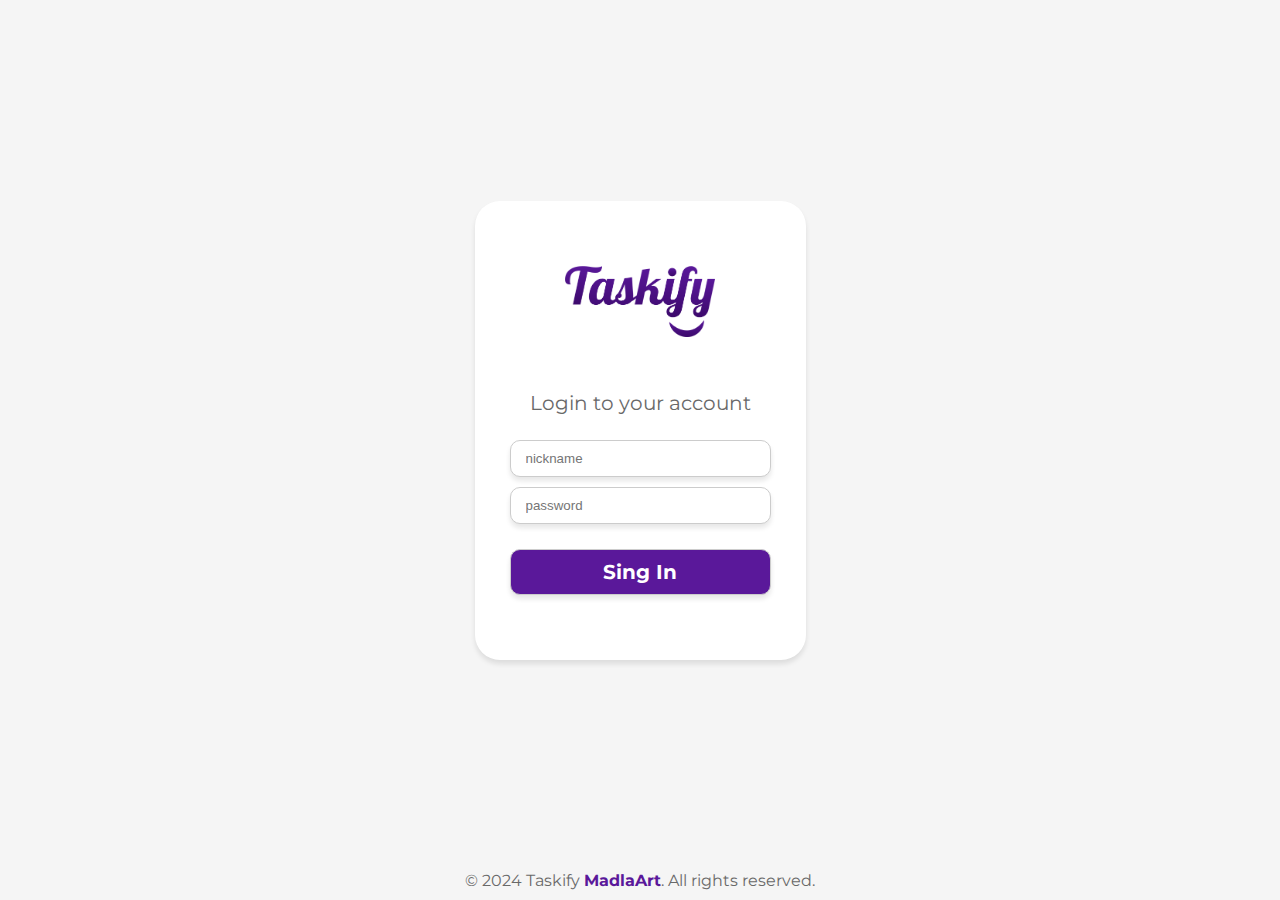
<file: index.html>
<!DOCTYPE html>
<html lang="en">

<head>
    <meta charset="UTF-8">
    <meta name="viewport" content="width=device-width, initial-scale=1.0">
    <link rel="preconnect" href="https://fonts.googleapis.com">
    <link rel="preconnect" href="https://fonts.gstatic.com" crossorigin>
    <link
        href="https://fonts.googleapis.com/css2?family=Lobster&family=Montserrat:ital,wght@0,100..900;1,100..900&display=swap"
        rel="stylesheet">
    <link rel="stylesheet" href="style.css">
    <title>Taskify - login</title>
</head>

<body>
    <header>

    </header>
    <main>
        <div class="container">
            <div class="logo"><img src="img/Taskify_logo.png" alt="logo Taskify"></div>
            <div class="text">
                <p>Login to your account</p>
            </div>
            <div class="login">
                <input type="text" id="nickname" placeholder="nickname">
                <input type="password" id="password" placeholder="password">
                <button type="submit" class="btn" onclick="login()">Sing In</button>
            </div>
            <div class="error-message"></div>

        </div>

    </main>
    <footer>
        <p>© 2024 Taskify <strong>MadlaArt</strong>. All rights reserved.</p>
    </footer>
    <script src="script.js"></script>
</body>

</html>
</file>
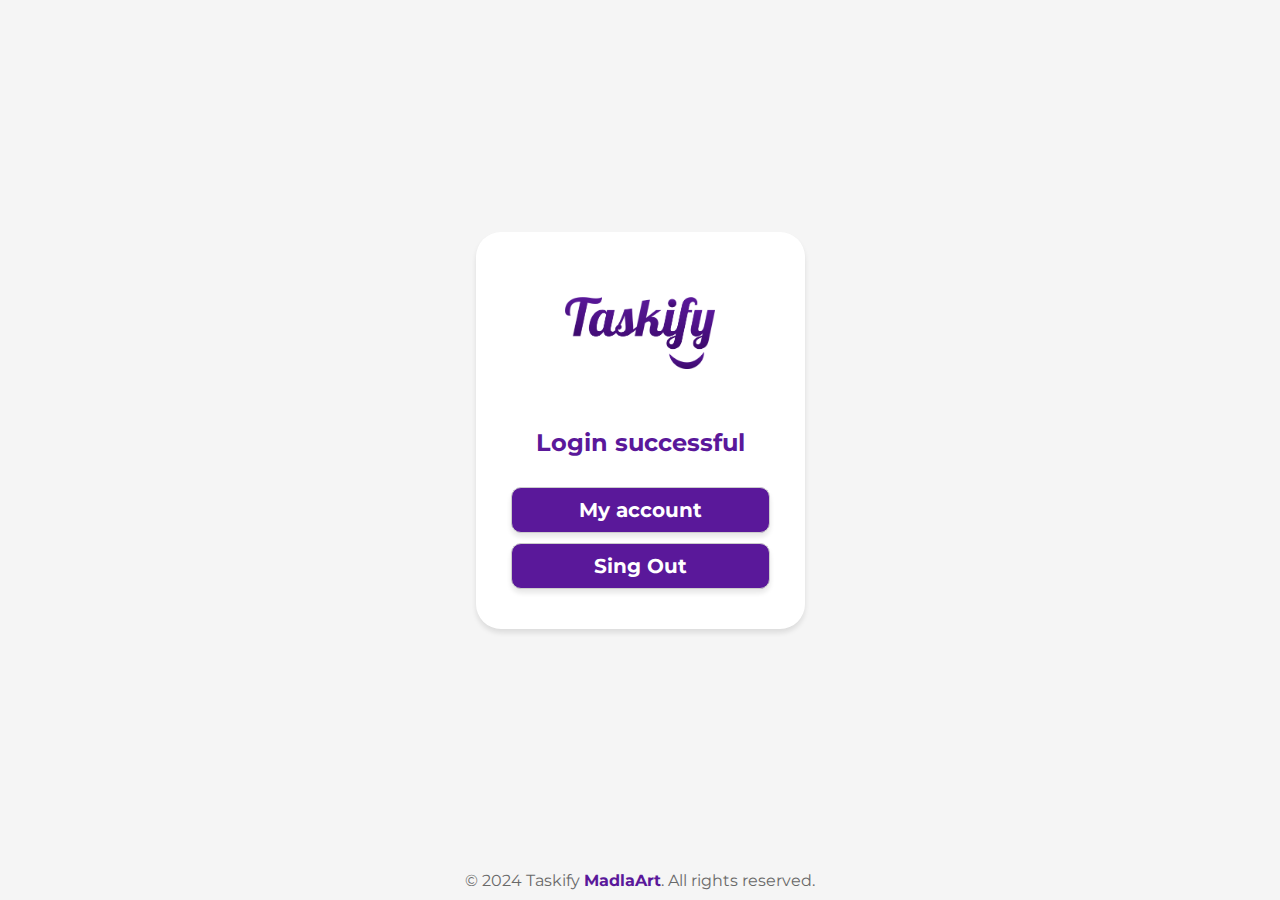
<file: home.html>
<!DOCTYPE html>
<html lang="en">

<head>
    <meta charset="UTF-8">
    <meta name="viewport" content="width=device-width, initial-scale=1.0">
    <link rel="preconnect" href="https://fonts.googleapis.com">
    <link rel="preconnect" href="https://fonts.gstatic.com" crossorigin>
    <link
        href="https://fonts.googleapis.com/css2?family=Lobster&family=Montserrat:ital,wght@0,100..900;1,100..900&display=swap"
        rel="stylesheet">
    <link rel="stylesheet" href="style.css">
    <title>Taskify - home</title>
</head>

<body>
    <header>
        
    </header>
    <main>
        <div class="container">
            <div class="logo"><img src="img/Taskify_logo.png" alt="logo Taskify"></div>
        <div class="text">
            <h2>Login successful</h2>
        </div>
        <div class="login">
            
            <button class="btn2"><a href="#">My account</a></button>
            <button class="btn2"><a href="#">Sing Out</a></button>
        </div>

        </div>
        
    </main>
    <footer>
        <p>© 2024 Taskify <strong>MadlaArt</strong>. All rights reserved.</p>
    </footer>
</body>

</html>
</file>
<file: style.css>
*{
    margin: 0;
    padding: 0;
    box-sizing: border-box;
}

body{
    width: 100vw;
    height: 100vh;
    display: flex;
    flex-direction: column;
    justify-content: space-between;
    align-items: center;
    text-align: center;
    font-family: "Montserrat", serif;
    color: dimgray;
    background-color: #f5f5f5;
}
.container{
    max-width: 400px;
    padding: 35px;
    height: auto;
    border-radius: 25px;
    box-shadow: 0 4px 5px rgba(22, 22, 22, 0.1);
    background-color: #fff;
}
.logo img{
    max-width: 150px;
    margin: 30px;
}

.text p{
    padding: 20px;
    font-size: 20px;
    color: dimgrey;
}

.login{
    max-width: 400px;
    display: flex;
    flex-direction: column;
    justify-content: center;
    align-items: center;
}

.login input,
.login button {
    width: 100%;
    padding: 10px 15px;
    border-radius: 10px;
    border: 1px solid #ccc;
    box-shadow: 0 4px 5px rgba(22, 22, 22, 0.1);
}
.login input:focus {
    outline: none; 
}

.login input{
    margin: 5px;
}

.btn{
    margin: 20px;
    padding: 8px 20px;
    background-color: #5a189a;
    color: #fff;
    font-family: "Montserrat", serif;
    font-weight: bold;
    font-size: 20px;
    cursor: pointer;
}

.btn2{
    margin: 5px;
    padding: 8px 20px;
    background-color: #5a189a;
}
.btn2 a{
    color: #fff;
    font-family: "Montserrat", serif;
    font-weight: bold;
    font-size: 20px;
    text-decoration: none;
}

.btn:hover{
    background-color: #3c096c;
}
.btn2:hover{
    background-color: #3c096c;
}
strong{
    color: #5a189a;
}
h2{
    color: #5a189a;
    margin: 25px;
}

.error-message {
    color:#ef233c;
    font-weight: bold;
    font-size: 14px;
    margin-top: 10px;
}
footer {
    padding: 10px; /* Vnitřní odsazení */
}
</file>
